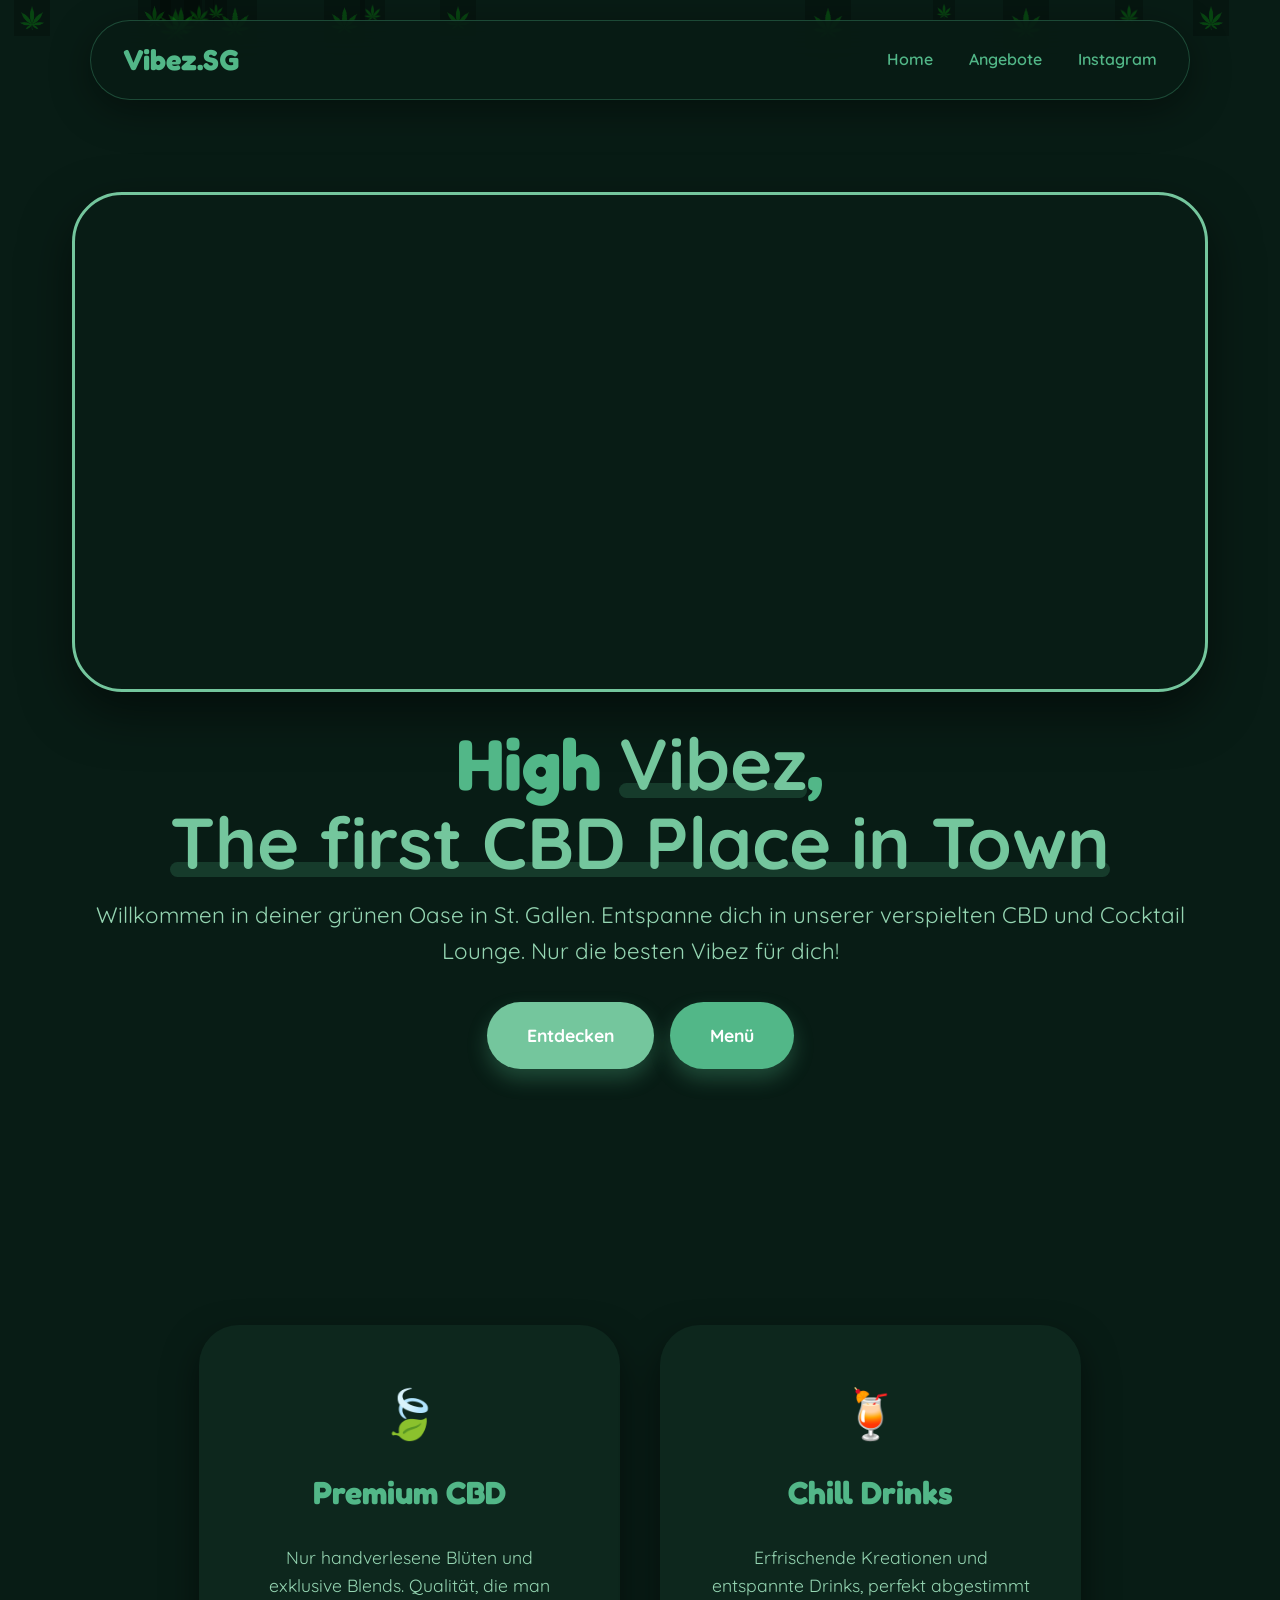
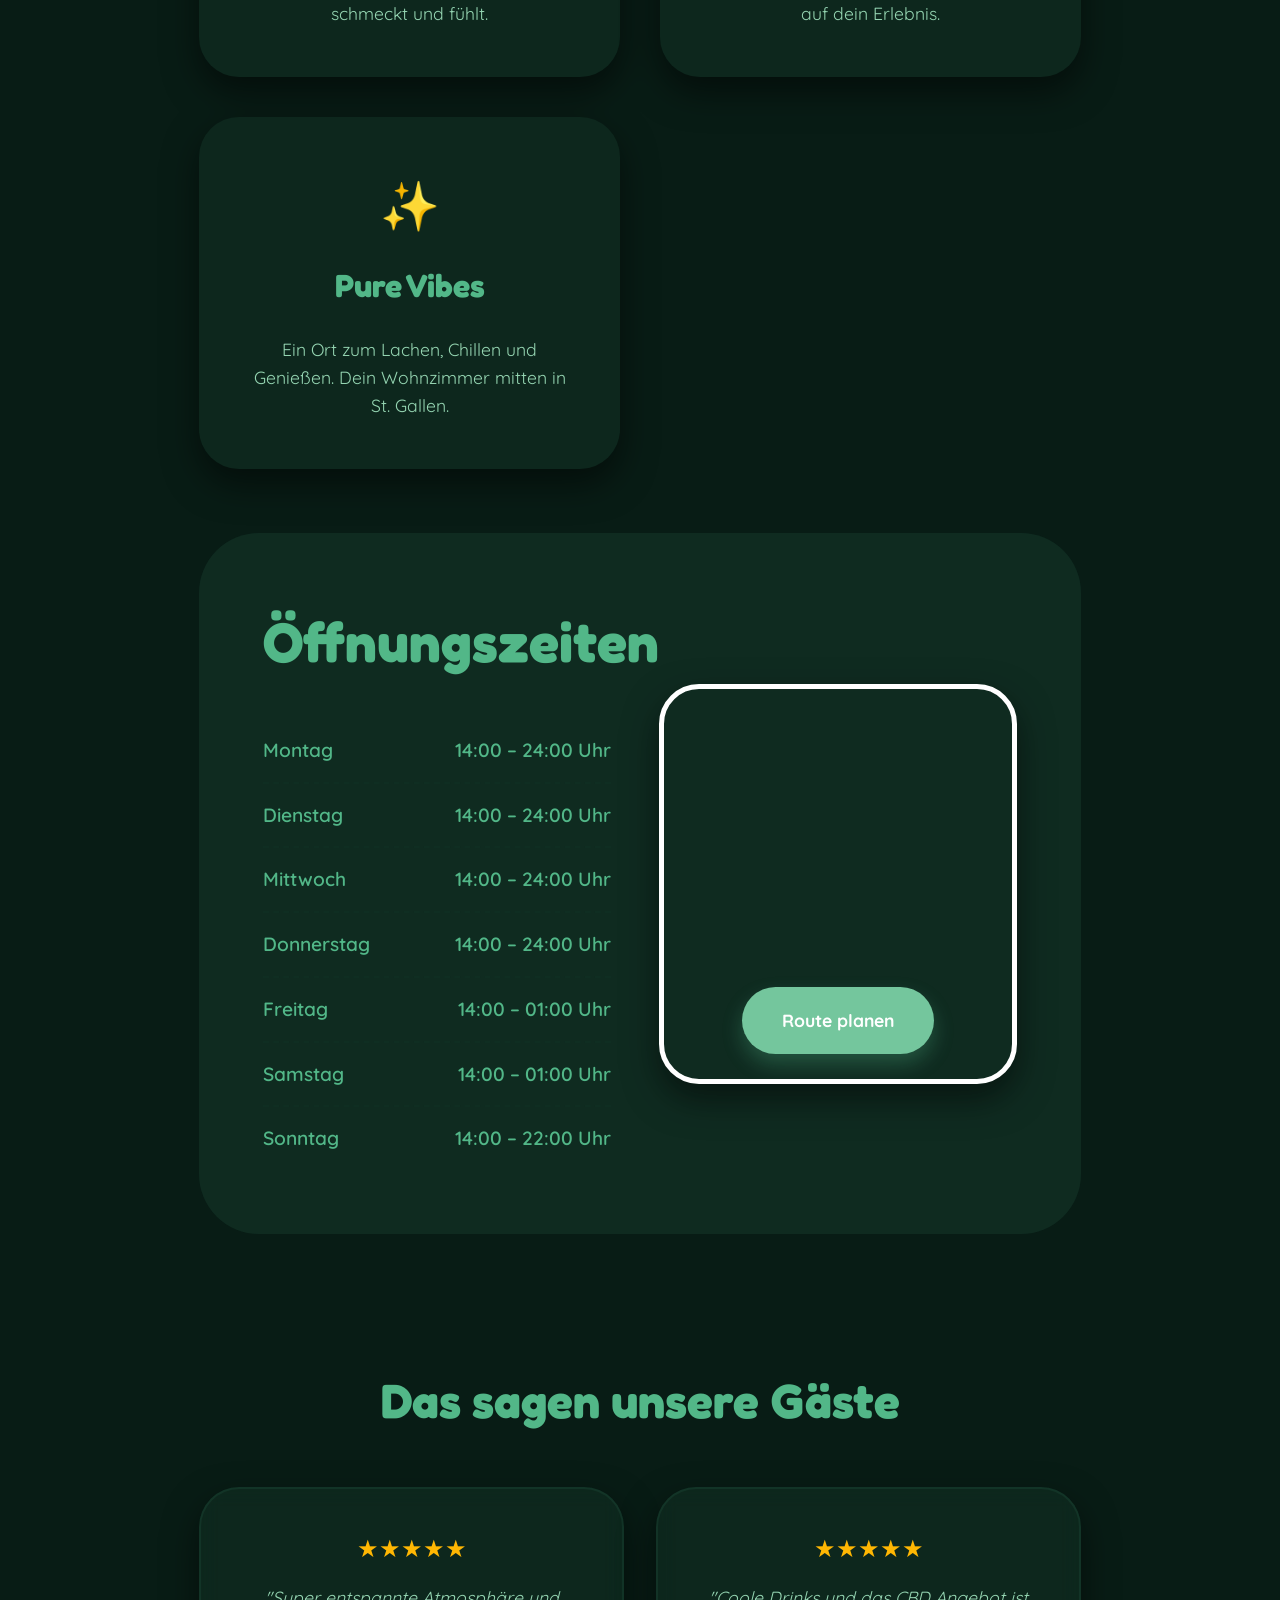
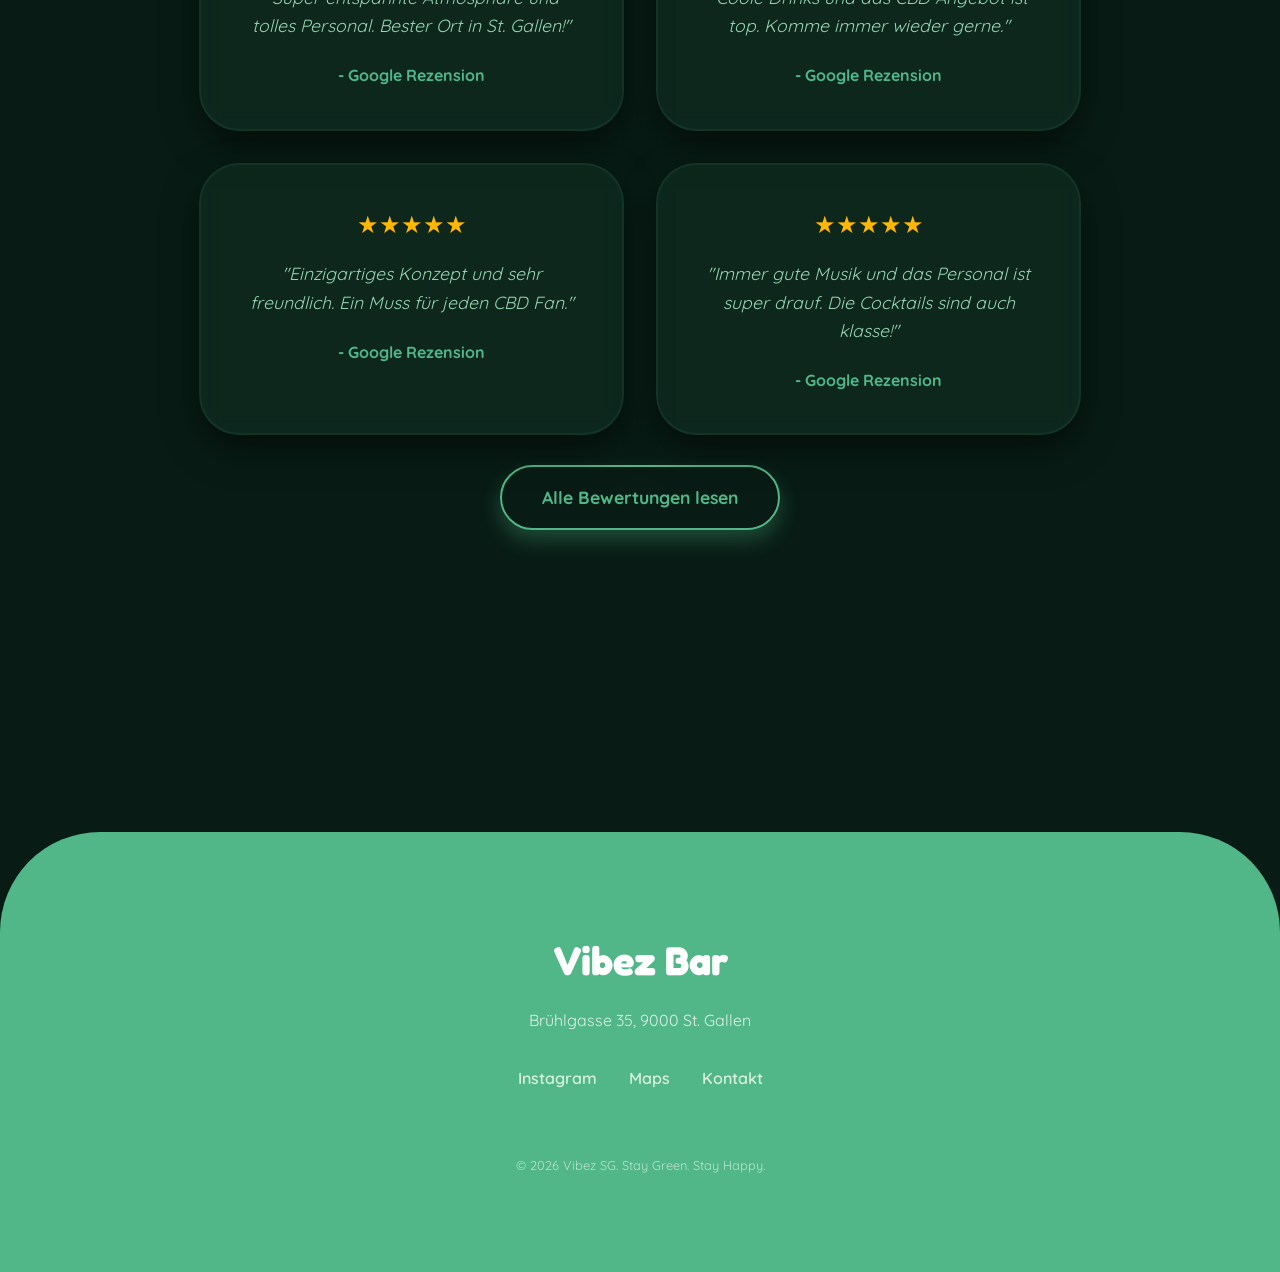
<file: index.html>
<!DOCTYPE html>
<html lang="de">

<head>
    <meta charset="UTF-8">
    <meta name="viewport" content="width=device-width, initial-scale=1.0">
    <title>Vibez SG | Playful CBD & Joint Bar</title>
    <meta name="description"
        content="Vibez SG - Deine chillige CBD & Joint Bar in St. Gallen. Entdecke grüne Vibes, exklusive Blends und eine verspielte Atmosphäre.">
    <link rel="stylesheet" href="css/index.css">
</head>

<body>
    <!-- Background Animation -->
    <div class="bg-animation" id="leaf-container"></div>

    <!-- Navbar -->
    <nav>
        <div class="logo" id="site-logo">Vibez.SG</div>
        <div class="nav-links">
            <a href="index.html">Home</a>
            <a href="offers.html">Angebote</a>
            <a href="https://www.instagram.com/vibez.sg/" target="_blank">Instagram</a>
        </div>
    </nav>

    <main>
        <!-- Hero Section -->
        <section id="hero-section">
            <div class="container">
                <div class="hero-content">
                    <div class="hero-image-container" id="hero-video">
                        <iframe src="https://www.youtube.com/embed/L8cb7j-ojPA?autoplay=1&mute=1&loop=1&playlist=L8cb7j-ojPA&controls=0&disablekb=1" 
                            title="YouTube video player" frameborder="0" 
                            allow="accelerometer; autoplay; clipboard-write; encrypted-media; gyroscope; picture-in-picture; web-share" 
                            allowfullscreen style="width: 100%; height: 100%; position: absolute; top: 0; left: 0; pointer-events: none;"></iframe>

                        <div class="smoke-container" id="smoke-rings"></div>
                    </div>

                    <div class="hero-text">
                        <h1>High <span class="highlight">Vibez</span>, <span class="highlight">The first CBD Place in
                                Town</span></h1>
                        <p class="subtitle">Willkommen in deiner grünen Oase in St. Gallen. Entspanne dich in unserer
                            verspielten CBD und Cocktail Lounge. Nur die besten Vibez für dich!</p>
                        <div style="display: flex; gap: 1rem; justify-content: center;">
                            <a href="#about" class="cta-button">Entdecken</a>
                            <a href="offers.html" class="cta-button" style="background: var(--primary-green);">Menü</a>
                        </div>
                    </div>
                </div>
            </div>
        </section>

        <!-- About Section -->
        <section id="about" class="about">
            <div class="container">
                <div class="card-grid">
                    <div class="playful-card" id="cbd-card" style="cursor: pointer;">
                        <div style="font-size: 3rem; margin-bottom: 1rem;">🍃</div>
                        <h2>Premium CBD</h2>
                        <p>Nur handverlesene Blüten und exklusive Blends. Qualität, die man schmeckt und fühlt.</p>
                    </div>
                    <div class="playful-card" id="drinks-card" style="cursor: pointer;">
                        <div style="font-size: 3rem; margin-bottom: 1rem;">🍹</div>
                        <h2>Chill Drinks</h2>
                        <p>Erfrischende Kreationen und entspannte Drinks, perfekt abgestimmt auf dein Erlebnis.</p>
                    </div>
                    <div class="playful-card">
                        <div style="font-size: 3rem; margin-bottom: 1rem;">✨</div>
                        <h2>Pure Vibes</h2>
                        <p>Ein Ort zum Lachen, Chillen und Genießen. Dein Wohnzimmer mitten in St. Gallen.</p>
                    </div>
                </div>

                <!-- Opening Hours & Map Section -->
                <div class="hours-section">
                    <div class="hours-content">
                        <h2 style="color: var(--primary-green);">Öffnungszeiten</h2>
                        <ul class="hours-list">
                            <li><span>Montag</span> <span>14:00 – 24:00 Uhr</span></li>
                            <li><span>Dienstag</span> <span>14:00 – 24:00 Uhr</span></li>
                            <li><span>Mittwoch</span> <span>14:00 – 24:00 Uhr</span></li>
                            <li><span>Donnerstag</span> <span>14:00 – 24:00 Uhr</span></li>
                            <li><span>Freitag</span> <span>14:00 – 01:00 Uhr</span></li>
                            <li><span>Samstag</span> <span>14:00 – 01:00 Uhr</span></li>
                            <li><span>Sonntag</span> <span>14:00 – 22:00 Uhr</span></li>
                        </ul>
                    </div>

                    <div class="map-container">
                        <iframe
                            src="https://www.google.com/maps/embed?pb=!1m18!1m12!1m3!1d2716.6309016952905!2d9.375638918918798!3d47.42580030707502!2m3!1f0!2f0!3f0!3m2!1i1024!2i768!4f13.1!3m3!1m2!1s0x479b1fa23ad0decd%3A0x7d3b1c0da2daef35!2sVibez%20SG!5e0!3m2!1sde-CH!2sch!4v1759491936280!5m2!1sde-CH!2sch"
                            allowfullscreen="" loading="lazy" referrerpolicy="no-referrer-when-downgrade">
                        </iframe>
                        <a href="https://www.google.com/maps/dir/?api=1&destination=Br%C3%BChlgasse+35,+9000+St.+Gallen"
                            target="_blank" class="cta-button map-route-btn">Route planen</a>
                    </div>
                </div>

                <!-- Reviews Section -->
                <div class="reviews-section">
                    <h2 style="font-size: 3rem; color: var(--primary-green); text-align: center; margin-bottom: 3rem;">
                        Das sagen unsere Gäste</h2>
                    <div class="reviews-grid">
                        <div class="review-card">
                            <div class="stars">★★★★★</div>
                            <p>"Super entspannte Atmosphäre und tolles Personal. Bester Ort in St. Gallen!"</p>
                            <span class="reviewer">- Google Rezension</span>
                        </div>
                        <div class="review-card">
                            <div class="stars">★★★★★</div>
                            <p>"Coole Drinks und das CBD Angebot ist top. Komme immer wieder gerne."</p>
                            <span class="reviewer">- Google Rezension</span>
                        </div>
                        <div class="review-card">
                            <div class="stars">★★★★★</div>
                            <p>"Einzigartiges Konzept und sehr freundlich. Ein Muss für jeden CBD Fan."</p>
                            <span class="reviewer">- Google Rezension</span>
                        </div>
                        <div class="review-card">
                            <div class="stars">★★★★★</div>
                            <p>"Immer gute Musik und das Personal ist super drauf. Die Cocktails sind auch klasse!"</p>
                            <span class="reviewer">- Google Rezension</span>
                        </div>
                    </div>
                    <div style="text-align: center; margin-top: 3rem;">
                        <a href="https://www.google.com/maps/search/?api=1&query=Vibez+SG+St.+Gallen+Rezensionen"
                            target="_blank" class="cta-button"
                            style="background: transparent; color: var(--primary-green); border: 2px solid var(--primary-green);">Alle
                            Bewertungen lesen</a>
                    </div>
                </div>
            </div>
        </section>

        <!-- Footer -->
        <footer>
            <div class="container">
                <div style="text-align: center;">
                    <div class="logo">Vibez Bar</div>
                    <p style="margin-bottom: 2rem; opacity: 0.8;">Brühlgasse 35, 9000 St. Gallen</p>
                    <div style="display: flex; justify-content: center; gap: 2rem;">
                        <a href="https://www.instagram.com/vibez.sg/">Instagram</a>
                        <a href="https://www.google.com/maps/search/?api=1&query=Vibez+SG+Brühlgasse+35+9000+St.+Gallen"
                            target="_blank">Maps</a>
                        <a href="#">Kontakt</a>
                    </div>
                    <p style="margin-top: 4rem; font-size: 0.8rem; opacity: 0.6;">&copy; 2026 Vibez SG. Stay Green. Stay
                        Happy.</p>
                </div>
            </div>
        </footer>
    </main>

    <!-- CBD Modal -->
    <div id="cbd-modal" class="modal-overlay">
        <div class="modal-content">
            <span class="close-modal">&times;</span>
            <div class="modal-body">
                <h2 style="font-size: 2.5rem; color: var(--primary-green); margin-bottom: 1.5rem;">CBD</h2>
                <p>Als erste Bar in der Stadt St. Gallen bieten wir die Möglichkeit neben Drinks und Barfood auch
                    hochwertiges CBD zu kaufen. Unser CBD wird in der Schweiz produziert und über einen lokalen Händler
                    bezogen.</p>

                <h3 style="margin-top: 2rem; color: var(--bright-green);">Was ist CBD?</h3>
                <p>CBD steht für den Wirkstoff Cannabidiol. Und wie der Name schon vermuten lässt, enthält CBD-Gras eine
                    ganze Menge von diesem Wirkstoff. Damit grenzt es sich vom bekannten THC-haltigen Cannabis ab,
                    welches für die Rauschwirkung und das High-Gefühl verantwortlich ist.</p>

                <h3 style="margin-top: 2rem; color: var(--bright-green); margin-bottom: 1rem;">Unsere Sorten:</h3>

                <div class="modal-selection">
                    <div class="brand-group">
                        <h4>Ottmann</h4>
                        <ul>
                            <li>Orange Gelato 2g <span>CHF 20.00</span></li>
                            <li>Habize 2g <span>CHF 20.00</span></li>
                            <li>Früchtchen 2g <span>CHF 20.00</span></li>
                        </ul>
                    </div>

                    <div class="brand-group" style="margin-top: 1.5rem;">
                        <h4>Sweed</h4>
                        <ul>
                            <li>Super Silver Haze 2g <span>CHF 10.00</span></li>
                        </ul>
                    </div>
                </div>
            </div>
        </div>
    </div>

    <!-- Drinks Modal -->
    <div id="drinks-modal" class="modal-overlay">
        <div class="modal-content">
            <span class="close-modal" id="close-drinks">&times;</span>
            <div class="modal-body">
                <h2 style="font-size: 2.5rem; color: var(--primary-green); margin-bottom: 1.5rem;">Getränkekarte</h2>

                <div class="modal-selection">
                    <div class="brand-group">
                        <h4>Kaffee & Tee</h4>
                        <ul>
                            <li>Cannabistee <span>6.00</span></li>
                            <li>Cappuccino <span>5.50</span></li>
                            <li>Espresso <span>4.00</span></li>
                            <li>Heisse Schokolade / Ovo <span>5.50</span></li>
                            <li>Kaffee <span>4.00</span></li>
                            <li>Latte Macchiato <span>5.50</span></li>
                            <li>Milchkaffee <span>4.50</span></li>
                            <li>Tee <span>4.50</span></li>
                        </ul>
                    </div>

                    <div class="brand-group" style="margin-top: 1.5rem;">
                        <h4>Softdrinks</h4>
                        <ul>
                            <li>Cola / Eistee / Schorle 3.0 dl <span>4.50</span></li>
                            <li>Cola Zero / Sinalco / Rivella 3.3 dl <span>5.00</span></li>
                            <li>Elmer Mineral mit 5.0 dl <span>6.00</span></li>
                            <li>Elmer Mineral ohne 3.3 dl <span>4.50</span></li>
                            <li>Fruchtsäfte 3.0 dl <span>5.00</span></li>
                            <li>Fruchtsäfte 5.0 dl <span>7.00</span></li>
                            <li>Red Bull 2.5 dl <span>7.00</span></li>
                        </ul>
                    </div>

                    <div class="brand-group" style="margin-top: 1.5rem;">
                        <h4>Bier</h4>
                        <ul>
                            <li>Corona 0.33 l <span>7.00</span></li>
                            <li>Edelspez 0.3 l / 0.5 l <span>5.00 / 7.50</span></li>
                            <li>Gallus 612 0.33 l <span>7.00</span></li>
                            <li>Indian Pale Ale 0.33 l <span>7.00</span></li>
                            <li>Klosterbräu 0.3 l / 0.5 l <span>5.50 / 8.00</span></li>
                            <li>Weisser Engel 0.5 l <span>8.50</span></li>
                        </ul>
                    </div>

                    <div class="brand-group" style="margin-top: 1.5rem;">
                        <h4>Weine & Aperitifs</h4>
                        <ul>
                            <li>Apérol Spritz / Hugo / Lillet <span>12.00</span></li>
                            <li>Gespritzter Weisswein <span>8.00</span></li>
                            <li>Prosecco Martini Brut <span>8.00</span></li>
                            <li>Rot / Primitivo <span>6.00</span></li>
                            <li>Saint Andrieu (Rosé) <span>7.00</span></li>
                            <li>Weiss / Riesling <span>6.00</span></li>
                        </ul>
                    </div>
                </div>
            </div>
        </div>
    </div>

    <script src="js/main.js"></script>
</body>

</html>
</file>
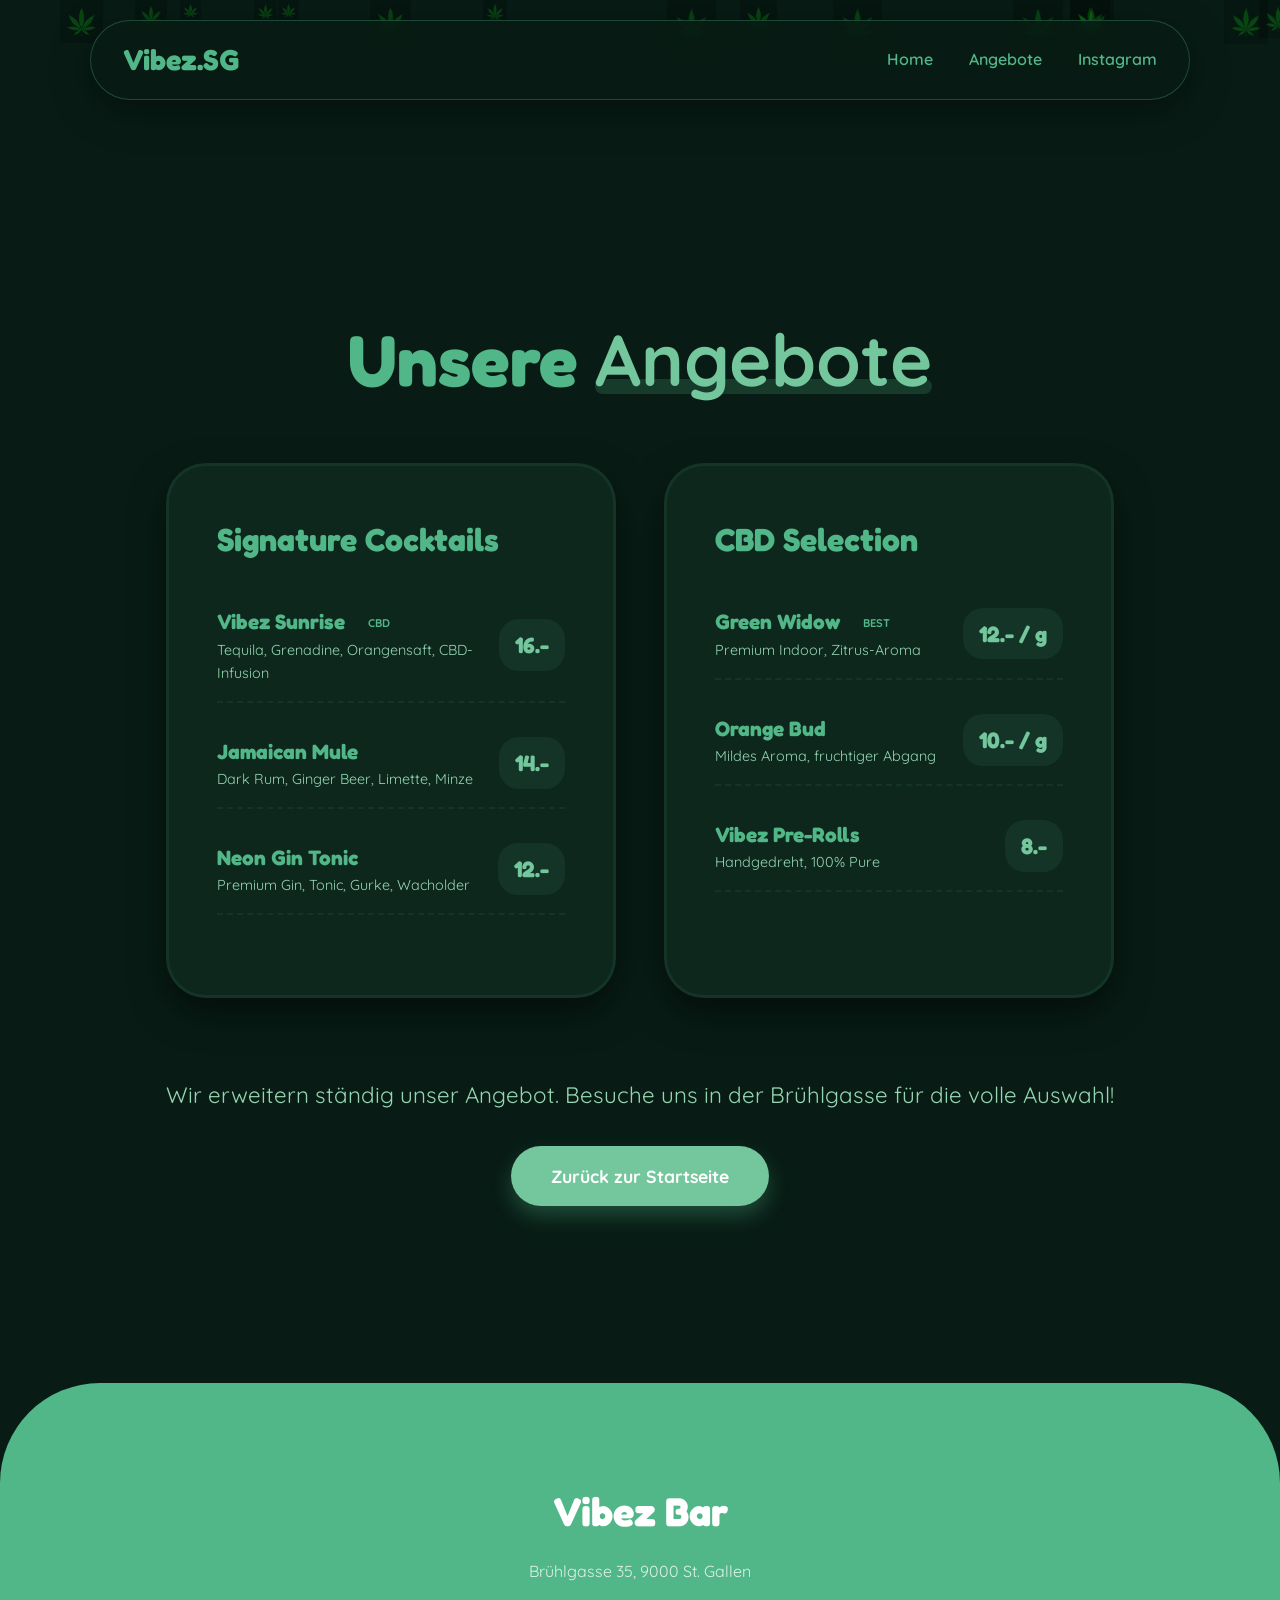
<file: offers.html>
<!DOCTYPE html>
<html lang="de">
<head>
    <meta charset="UTF-8">
    <meta name="viewport" content="width=device-width, initial-scale=1.0">
    <title>Angebote | Vibez SG</title>
    <link rel="stylesheet" href="css/index.css">
</head>
<body>
    <!-- Background Animation -->
    <div class="bg-animation" id="leaf-container"></div>
    
    <!-- Navbar -->
    <nav>
        <div class="logo" id="site-logo">Vibez.SG</div>
        <div class="nav-links">
            <a href="index.html">Home</a>
            <a href="offers.html">Angebote</a>
            <a href="https://www.instagram.com/vibez.sg/" target="_blank">Instagram</a>
        </div>
    </nav>

    <main style="padding-top: 12rem;">
        <section>
            <div class="container">
                <h1 style="text-align: center; margin-bottom: 4rem;">Unsere <span class="highlight">Angebote</span></h1>
                
                <div class="menu-grid">
                    
                    <!-- Cocktail Menu -->
                    <div class="menu-board">
                        <h2 style="color: var(--primary-green); margin-bottom: 2.5rem; font-size: 2rem;">Signature Cocktails</h2>
                        
                        <div class="menu-item">
                            <div>
                                <h3>Vibez Sunrise <span class="tag tag-cbd">CBD</span></h3>
                                <p>Tequila, Grenadine, Orangensaft, CBD-Infusion</p>
                            </div>
                            <div class="price">16.-</div>
                        </div>

                        <div class="menu-item">
                            <div>
                                <h3>Jamaican Mule</h3>
                                <p>Dark Rum, Ginger Beer, Limette, Minze</p>
                            </div>
                            <div class="price">14.-</div>
                        </div>

                        <div class="menu-item">
                            <div>
                                <h3>Neon Gin Tonic</h3>
                                <p>Premium Gin, Tonic, Gurke, Wacholder</p>
                            </div>
                            <div class="price">12.-</div>
                        </div>
                    </div>

                    <!-- CBD Menu -->
                    <div class="menu-board">
                        <h2 style="color: var(--primary-green); margin-bottom: 2.5rem; font-size: 2rem;">CBD Selection</h2>
                        
                        <div class="menu-item">
                            <div>
                                <h3>Green Widow <span class="tag tag-hot">Best</span></h3>
                                <p>Premium Indoor, Zitrus-Aroma</p>
                            </div>
                            <div class="price">12.- / g</div>
                        </div>

                        <div class="menu-item">
                            <div>
                                <h3>Orange Bud</h3>
                                <p>Mildes Aroma, fruchtiger Abgang</p>
                            </div>
                            <div class="price">10.- / g</div>
                        </div>

                        <div class="menu-item">
                            <div>
                                <h3>Vibez Pre-Rolls</h3>
                                <p>Handgedreht, 100% Pure</p>
                            </div>
                            <div class="price">8.-</div>
                        </div>
                    </div>

                </div>
                
                <div style="margin-top: 5rem; text-align: center;">
                    <p class="subtitle" style="margin: 0 auto 3rem;">Wir erweitern ständig unser Angebot. Besuche uns in der Brühlgasse für die volle Auswahl!</p>
                    <a href="index.html" class="cta-button">Zurück zur Startseite</a>
                </div>

            </div>
        </section>
    </main>

    <footer>
        <div class="container">
            <div style="text-align: center;">
                <div class="logo">Vibez Bar</div>
                <p style="margin-bottom: 1rem; opacity: 0.8;">Brühlgasse 35, 9000 St. Gallen</p>
            </div>
        </div>
    </footer>

    <script src="js/main.js"></script>
</body>
</html>
</file>
<file: css/index.css>
@import url('https://fonts.googleapis.com/css2?family=Fredoka:wght@300;400;600;700&family=Quicksand:wght@300;400;600;700&display=swap');

:root {
    --primary-green: #52b788; /* Swapped to brighter green for primary actions in dark mode */
    --leaf-green: #95d5b2;
    --mint-green: #d8f3dc;
    --bright-green: #74c69d;
    --soft-green: rgba(45, 106, 79, 0.2);
    --accent-gold: #ffb703;
    --bg-color: #081c15; /* Deep dark forest green */
    --text-dark: #f0fdf4; /* Light text for dark background */
    --text-light: #ffffff;
    --card-bg: rgba(27, 67, 50, 0.3);
    --shadow: 0 15px 35px rgba(0, 0, 0, 0.5);
    --transition: all 0.4s cubic-bezier(0.175, 0.885, 0.32, 1.275);
}

* {
    margin: 0;
    padding: 0;
    box-sizing: border-box;
    font-family: 'Quicksand', sans-serif;
}

html,
body {
    overflow-x: hidden;
    width: 100%;
    position: relative;
}

body {
    background-color: var(--bg-color);
    color: var(--text-dark);
    line-height: 1.6;
}

h1,
h2,
h3,
.logo {
    font-family: 'Fredoka', sans-serif;
}

/* --- Background Animation --- */
.bg-animation {
    position: fixed;
    top: 0;
    left: 0;
    width: 100%;
    height: 100%;
    pointer-events: none;
    z-index: -1;
    overflow: hidden;
}

.leaf {
    position: absolute;
    width: 40px;
    height: 40px;
    background: url('../assets/leaf.png') no-repeat center center;
    background-size: contain;
    opacity: 0.2;
    mix-blend-mode: screen;
    animation: drift 15s linear infinite;
}

@keyframes drift {
    0% {
        transform: translateY(-100px) rotate(0deg) translateX(0);
    }
    25% {
        transform: translateY(25vh) rotate(90deg) translateX(30px);
    }
    50% {
        transform: translateY(50vh) rotate(180deg) translateX(-30px);
    }
    75% {
        transform: translateY(75vh) rotate(270deg) translateX(30px);
    }
    100% {
        transform: translateY(110vh) rotate(360deg) translateX(0);
    }
}

/* --- Layout --- */
.container {
    max-width: 1200px;
    margin: 0 auto;
    padding: 0 2rem;
}

section {
    padding: 8rem 0;
    min-height: 100vh;
    display: flex;
    flex-direction: column;
    justify-content: center;
}

/* --- Navbar --- */
nav {
    position: fixed;
    top: 20px;
    left: 50%;
    transform: translateX(-50%);
    width: 90%;
    max-width: 1100px;
    z-index: 1000;
    padding: 1rem 2rem;
    display: flex;
    justify-content: space-between;
    align-items: center;
    background: rgba(8, 28, 21, 0.8);
    backdrop-filter: blur(20px);
    border-radius: 50px;
    border: 1px solid rgba(82, 183, 136, 0.3);
    box-shadow: 0 10px 40px rgba(0, 0, 0, 0.4);
    transition: var(--transition);
}

.logo {
    font-size: 1.8rem;
    font-weight: 700;
    color: var(--primary-green);
}

.nav-links a {
    text-decoration: none;
    color: var(--primary-green);
    font-weight: 600;
    margin-left: 2rem;
    transition: var(--transition);
}

.nav-links a:hover {
    color: var(--bright-green);
    transform: scale(1.1);
}

/* --- Hero Section --- */
#hero-section {
    padding-top: 12rem;
    text-align: center;
}

.hero-content {
    display: flex;
    flex-direction: column;
    align-items: center;
    gap: 2rem;
}

.hero-image-container {
    position: relative;
    width: 100%;
    max-width: 1300px;
    height: 500px;
    border-radius: 50px;
    overflow: hidden;
    box-shadow: 0 20px 50px rgba(0, 0, 0, 0.5);
    border: 3px solid var(--bright-green);
}

.hero-image-container img {
    position: absolute;
    top: 0;
    left: 0;
    width: 100%;
    height: 100%;
    object-fit: cover;
    opacity: 0;
    transition: opacity 1.5s ease-in-out;
}

.hero-image-container img.active {
    opacity: 1;
}

.card-icon {
    width: 60px;
    height: 60px;
    margin-bottom: 1.5rem;
    object-fit: contain;
    mix-blend-mode: screen;
}

.slideshow-arrow {
    position: absolute;
    top: 50%;
    transform: translateY(-50%);
    width: 60px;
    height: 60px;
    z-index: 100;
    cursor: pointer;
    transition: var(--transition);
    filter: drop-shadow(0 5px 15px rgba(0, 0, 0, 0.3));
}

.slideshow-arrow img {
    width: 100% !important;
    height: 100% !important;
    opacity: 1 !important;
    position: static !important;
}

.left-arrow {
    left: 20px;
}

.right-arrow {
    right: 20px;
}

.slideshow-arrow:hover {
    transform: translateY(-50%) scale(1.2) rotate(15deg);
    filter: drop-shadow(0 8px 20px rgba(82, 183, 136, 0.5));
}

.slideshow-arrow:active {
    transform: translateY(-50%) scale(0.9);
}

h1 {
    font-size: 4.5rem;
    color: var(--primary-green);
    line-height: 1.1;
    margin-bottom: 1rem;
}

/* --- Menu Boards --- */
.menu-grid {
    display: grid;
    grid-template-columns: repeat(auto-fit, minmax(350px, 1fr));
    gap: 3rem;
}

.menu-board {
    background: var(--card-bg);
    border-radius: 40px;
    padding: 3rem;
    box-shadow: var(--shadow);
    border: 3px solid var(--soft-green);
    transition: var(--transition);
}

.menu-board:hover {
    transform: scale(1.02);
    border-color: var(--bright-green);
}

.menu-item {
    display: flex;
    justify-content: space-between;
    align-items: center;
    margin-bottom: 2rem;
    padding-bottom: 1rem;
    border-bottom: 2px dashed var(--soft-green);
}

.menu-item h3 {
    font-size: 1.3rem;
    color: var(--primary-green);
}

.menu-item p {
    font-size: 0.9rem;
    color: var(--leaf-green);
}

.menu-item .price {
    font-family: 'Fredoka', sans-serif;
    font-size: 1.4rem;
    font-weight: 700;
    color: var(--bright-green);
    background: var(--soft-green);
    padding: 0.5rem 1rem;
    border-radius: 20px;
}

.tag {
    font-size: 0.7rem;
    padding: 0.3rem 0.6rem;
    border-radius: 10px;
    text-transform: uppercase;
    font-weight: 800;
    margin-left: 0.5rem;
    vertical-align: middle;
}

/* --- Opening Hours & Map --- */
.hours-section {
    background: var(--soft-green);
    border-radius: 60px;
    padding: 4rem;
    margin: 4rem 0;
    display: flex;
    flex-wrap: wrap;
    gap: 3rem;
    align-items: center;
    justify-content: center;
}

.hours-content {
    flex: 1;
    min-width: 300px;
    text-align: center;
}

.hours-content h2 {
    font-size: 3.5rem;
    margin-bottom: 2rem;
}

@media (max-width: 768px) {
    .hours-content h2 {
        font-size: 2.2rem;
    }
}

.map-container {
    flex: 1;
    min-width: 300px;
    height: 400px;
    border-radius: 40px;
    overflow: hidden;
    border: 5px solid white;
    box-shadow: var(--shadow);
    transition: var(--transition);
    position: relative;
}

.map-container:hover {
    transform: scale(1.02);
    border-color: var(--bright-green);
}

.map-route-btn {
    position: absolute;
    bottom: 25px;
    left: 50%;
    transform: translateX(-50%);
    padding: 0.8rem 1.8rem;
    font-size: 1rem;
    white-space: nowrap;
    z-index: 10;
}

@media (max-width: 768px) {
    .map-route-btn {
        bottom: 15px;
        padding: 0.5rem 1rem;
        font-size: 0.8rem;
    }
}

.map-container iframe {
    width: 100%;
    height: 100%;
    border: none;
}

.map-overlay {
    position: absolute;
    top: 0;
    left: 0;
    width: 100%;
    height: 100%;
    background: rgba(45, 106, 79, 0.2);
    display: flex;
    align-items: center;
    justify-content: center;
    opacity: 0;
    transition: var(--transition);
}

.map-container:hover .map-overlay {
    opacity: 1;
    background: rgba(45, 106, 79, 0.4);
}

.map-container:hover img {
    transform: scale(1.1);
}

.map-container img {
    transition: var(--transition);
}

.hours-list {
    list-style: none;
    max-width: 400px;
    margin: 2rem auto 0;
    text-align: left;
}

.hours-list li {
    display: flex;
    justify-content: space-between;
    padding: 1rem 0;
    border-bottom: 2px dashed rgba(27, 67, 50, 0.1);
    font-size: 1.2rem;
    font-weight: 600;
    color: var(--primary-green);
}

.hours-list li:last-child {
    border-bottom: none;
}

/* --- Modal --- */
.modal-overlay {
    position: fixed;
    top: 0;
    left: 0;
    width: 100%;
    height: 100%;
    background: rgba(27, 67, 50, 0.4);
    backdrop-filter: blur(10px);
    z-index: 2000;
    display: none;
    align-items: center;
    justify-content: center;
    opacity: 0;
    transition: opacity 0.4s ease;
}

.modal-overlay.active {
    display: flex;
    opacity: 1;
}

.modal-content {
    background: #0d2818;
    padding: 3.5rem;
    border-radius: 50px;
    max-width: 700px;
    width: 90%;
    max-height: 85vh;
    overflow-y: auto;
    position: relative;
    box-shadow: 0 30px 100px rgba(0, 0, 0, 0.8);
    border: 2px solid var(--bright-green);
    transform: scale(0.8);
    transition: var(--transition);
}

.modal-overlay.active .modal-content {
    transform: scale(1);
}

.close-modal {
    position: absolute;
    top: 25px;
    right: 30px;
    font-size: 2.5rem;
    cursor: pointer;
    color: var(--primary-green);
    transition: var(--transition);
}

.close-modal:hover {
    transform: rotate(90deg) scale(1.2);
    color: var(--bright-green);
}

.modal-selection h4 {
    color: var(--primary-green);
    font-family: 'Fredoka', sans-serif;
    font-size: 1.5rem;
    margin-bottom: 0.5rem;
    border-bottom: 2px solid var(--soft-green);
    display: inline-block;
}

.modal-selection ul {
    list-style: none;
    margin-top: 0.5rem;
}

.modal-selection li {
    display: flex;
    justify-content: space-between;
    padding: 0.8rem 0;
    border-bottom: 1px dashed var(--soft-green);
    font-weight: 600;
    color: var(--leaf-green);
}

.modal-selection li span {
    color: var(--bright-green);
    font-family: 'Fredoka', sans-serif;
}

.highlight {
    color: var(--bright-green);
    position: relative;
    display: inline-block;
}

.highlight::after {
    content: '';
    position: absolute;
    bottom: 5px;
    left: 0;
    width: 100%;
    height: 15px;
    background: rgba(82, 183, 136, 0.2);
    z-index: -1;
    border-radius: 10px;
}

.subtitle {
    font-size: 1.4rem;
    color: var(--leaf-green);
    margin-bottom: 2rem;
}

.cta-button {
    background: var(--bright-green);
    color: white;
    padding: 1.2rem 2.5rem;
    border-radius: 50px;
    text-decoration: none;
    font-weight: 700;
    font-size: 1.1rem;
    box-shadow: 0 10px 20px rgba(82, 183, 136, 0.3);
    transition: var(--transition);
}

.cta-button:hover {
    transform: translateY(-5px) scale(1.05);
    background: var(--primary-green);
    box-shadow: 0 15px 30px rgba(45, 106, 79, 0.4);
}

/* --- About Section --- */
.card-grid {
    display: grid;
    grid-template-columns: repeat(auto-fit, minmax(300px, 1fr));
    gap: 2.5rem;
}

.playful-card {
    background: var(--card-bg);
    padding: 3rem;
    border-radius: 40px;
    text-align: center;
    box-shadow: var(--shadow);
    transition: var(--transition);
    border: 2px solid transparent;
}

.playful-card:hover {
    transform: translateY(-15px) rotate(2deg);
    border-color: var(--bright-green);
}

.playful-card h2 {
    color: var(--primary-green);
    margin-bottom: 1.5rem;
    font-size: 2rem;
}

.playful-card p {
    color: var(--leaf-green);
    font-size: 1.1rem;
}

/* --- Smoke Rings Animation --- */
.smoke-container {
    position: absolute;
    top: 50%;
    right: 10%;
    width: 200px;
    height: 200px;
    pointer-events: none;
}

.smoke-ring {
    position: absolute;
    border: 2px solid var(--bright-green);
    border-radius: 50%;
    opacity: 0;
    animation: smoke-up 4s ease-out infinite;
}

@keyframes smoke-up {
    0% {
        transform: scale(0.5) translateY(0);
        opacity: 0;
    }

    20% {
        opacity: 0.2;
    }

    100% {
        transform: scale(2) translateY(-200px);
        opacity: 0;
    }
}

/* --- Reviews --- */
.reviews-section {
    margin: 8rem 0;
}

.reviews-grid {
    display: grid;
    grid-template-columns: repeat(auto-fit, minmax(280px, 1fr));
    gap: 2rem;
}

.review-card {
    background: var(--card-bg);
    padding: 2.5rem;
    border-radius: 40px;
    box-shadow: var(--shadow);
    transition: var(--transition);
    border: 2px solid var(--soft-green);
    text-align: center;
    backdrop-filter: blur(10px);
}

.review-card:hover {
    transform: translateY(-10px);
    border-color: var(--bright-green);
}

.review-card .stars {
    color: #ffb703;
    font-size: 1.5rem;
    margin-bottom: 1rem;
}

.review-card p {
    font-style: italic;
    color: var(--leaf-green);
    margin-bottom: 1.5rem;
    font-size: 1.1rem;
}

.review-card .reviewer {
    display: block;
    font-weight: 700;
    color: var(--primary-green);
}

/* --- Footer --- */
footer {
    background: var(--primary-green);
    color: white;
    padding: 6rem 2rem;
    border-top-left-radius: 100px;
    border-top-right-radius: 100px;
    margin-top: 4rem;
}

footer .logo {
    color: white;
    font-size: 2.5rem;
    margin-bottom: 1rem;
}

footer a {
    color: var(--mint-green);
    text-decoration: none;
    font-weight: 600;
    transition: var(--transition);
}

footer a:hover {
    color: white;
}

/* --- Responsive --- */
@media (max-width: 1024px) {
    .hero-image-container {
        width: 100%;
        height: 450px;
    }

    h1 {
        font-size: 3.5rem;
    }
}

@media (max-width: 768px) {
    .about {
        display: block;
        padding-top: 4rem;
        padding-bottom: 4rem;
        min-height: auto;
    }

    :root {
        --shadow: 0 5px 15px rgba(27, 67, 50, 0.1);
    }

    .container {
        padding: 0 1rem;
    }

    .card-grid {
        grid-template-columns: 1fr;
        gap: 2rem;
    }

    h1 {
        font-size: 2.5rem;
        text-align: center;
        width: 100%;
        line-height: 1.2;
    }

    .subtitle {
        font-size: 1rem;
        text-align: center;
        margin: 0 auto 2rem;
        width: 100%;
        padding: 0 0.5rem;
    }

    nav {
        width: 92%;
        padding: 1rem;
        flex-direction: column;
        gap: 0.8rem;
        border-radius: 25px;
        top: 10px;
        left: 50%;
        transform: translateX(-50%);
        align-items: center;
        justify-content: center;
    }

    .nav-links {
        display: flex;
        gap: 1rem;
        justify-content: center;
        width: 100%;
        margin: 0;
        padding: 0;
    }

    .nav-links a {
        margin: 0;
        font-size: 0.85rem;
    }

    .logo {
        margin: 0;
        font-size: 1.8rem;
    }

    #hero-section {
        padding-top: 14rem;
        text-align: center;
        min-height: auto;
    }

    .hero-content {
        align-items: center;
        width: 100%;
    }

    .hero-text {
        width: 100%;
        display: flex;
        flex-direction: column;
        align-items: center;
    }

    .hero-image-container {
        width: 100%;
        height: 300px;
        border-radius: 25px;
        margin: 0 auto;
    }

    .slideshow-arrow {
        width: 35px;
        height: 35px;
    }

    .playful-card {
        padding: 1.5rem;
        border-radius: 30px;
    }

    .hours-section {
        padding: 1.5rem;
        border-radius: 30px;
        flex-direction: column;
        align-items: center;
        width: 100%;
    }

    .hours-content {
        width: 100%;
        min-width: 0;
    }

    .hours-list {
        width: 100%;
        margin-top: 1rem;
    }

    .hours-list li {
        font-size: 0.9rem;
        padding: 0.5rem 0;
    }

    .map-container {
        width: 100%;
        height: 250px;
        border-radius: 25px;
        min-width: 0;
    }

    .modal-content {
        padding: 1.5rem;
        border-radius: 25px;
        width: 92%;
    }

    .modal-content h2 {
        font-size: 1.8rem !important;
        text-align: center;
    }

    footer {
        padding: 4rem 1rem;
        border-top-left-radius: 40px;
        border-top-right-radius: 40px;
        text-align: center;
    }

    footer .logo {
        font-size: 2rem;
    }
}

@media (max-width: 480px) {
    h1 {
        font-size: 2rem;
    }

    .hero-image-container {
        height: 220px;
    }

    .cta-button {
        padding: 1rem;
        font-size: 0.9rem;
        max-width: none;
    }

    .hero-text div {
        flex-direction: column;
        width: 100%;
        align-items: stretch;
        gap: 0.8rem !important;
    }

    .menu-grid {
        grid-template-columns: 1fr;
        gap: 1.5rem;
    }

    .menu-board {
        padding: 1rem;
        border-radius: 25px;
    }

    .reviews-grid {
        grid-template-columns: 1fr;
    }
}
</file>
